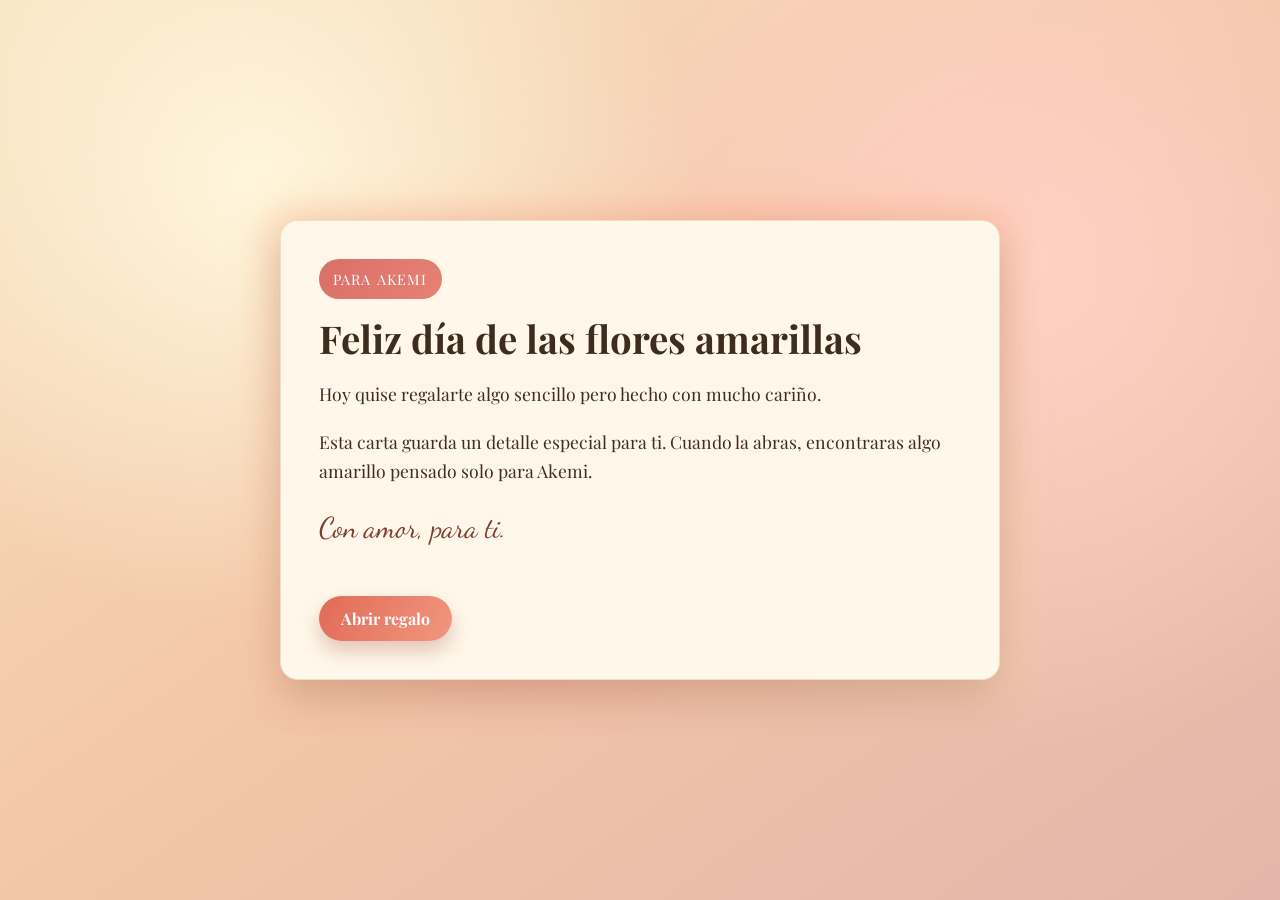
<file: index.html>
<!doctype html>
<html lang="es">
<head>
  <meta charset="UTF-8" />
  <meta name="viewport" content="width=device-width, initial-scale=1.0" />
  <title>Carta para Akemi</title>
  <link rel="preconnect" href="https://fonts.googleapis.com" />
  <link rel="preconnect" href="https://fonts.gstatic.com" crossorigin />
  <link href="https://fonts.googleapis.com/css2?family=Playfair+Display:wght@500;700&family=Dancing+Script:wght@600;700&display=swap" rel="stylesheet" />
  <link rel="stylesheet" href="styles.css" />
</head>
<body class="letter-page">
  <main class="letter-wrapper">
    <section class="envelope-glow" aria-hidden="true"></section>

    <article class="letter-card">
      <p class="seal">Para Akemi</p>
      <h1>Feliz día de las flores amarillas</h1>

      <p>
        Hoy quise regalarte algo sencillo pero hecho con mucho cariño.
      </p>
      <p>
        Esta carta guarda un detalle especial para ti. Cuando la abras,
        encontraras algo amarillo pensado solo para Akemi.
      </p>
      <p class="signature">Con amor, para ti.</p>

      <a class="open-gift" href="flores.html">Abrir regalo</a>
    </article>
  </main>
</body>
</html>
</file>
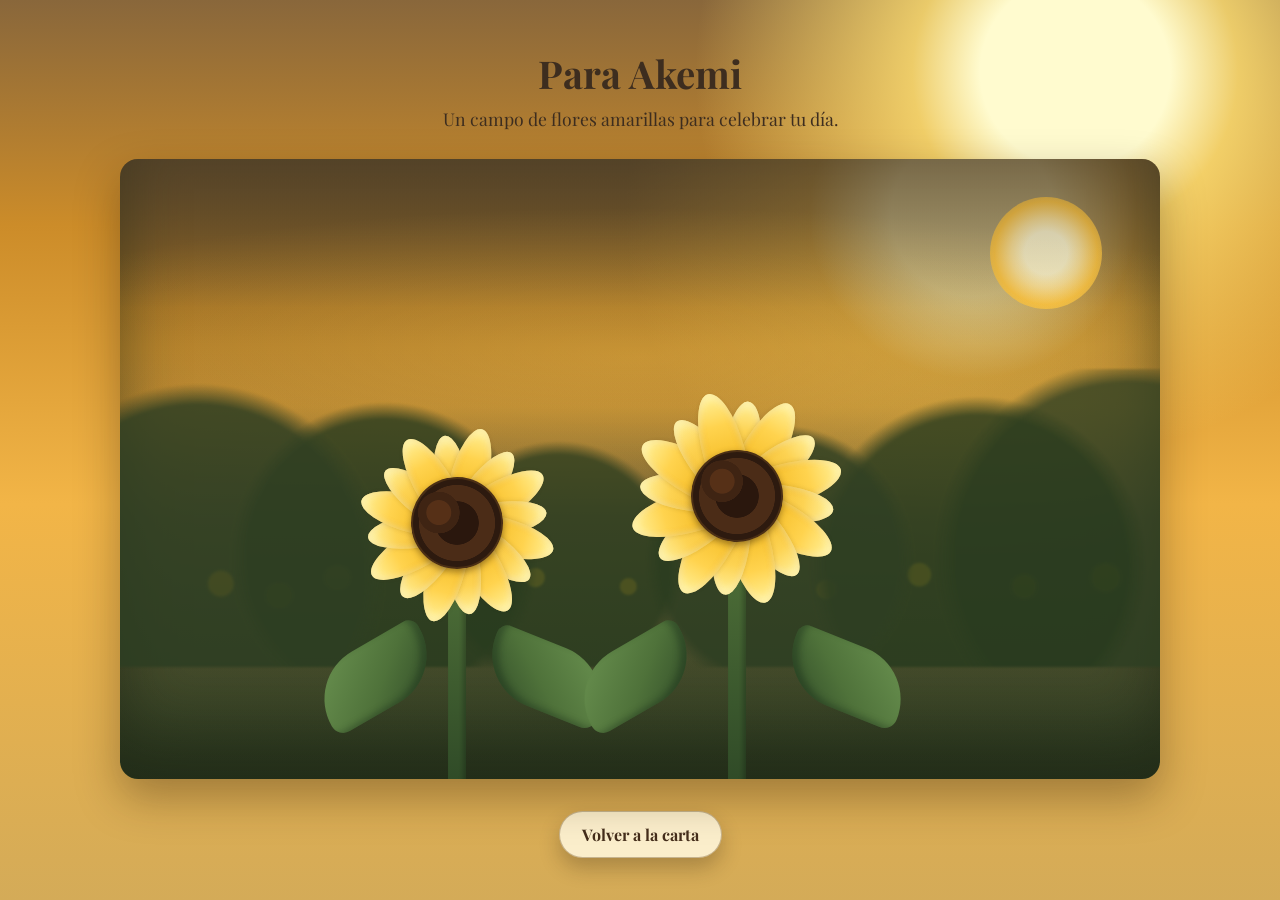
<file: flores.html>
<!doctype html>
<html lang="es">
<head>
  <meta charset="UTF-8" />
  <meta name="viewport" content="width=device-width, initial-scale=1.0" />
  <title>Flores amarillas para Akemi</title>
  <link rel="preconnect" href="https://fonts.googleapis.com" />
  <link rel="preconnect" href="https://fonts.gstatic.com" crossorigin />
  <link href="https://fonts.googleapis.com/css2?family=Playfair+Display:wght@600;700&family=Dancing+Script:wght@600;700&display=swap" rel="stylesheet" />
  <link rel="stylesheet" href="styles.css" />
</head>
<body class="flowers-page">
  <main class="garden">
    <header class="garden-header">
      <h1>Para Akemi</h1>
      <p>Un campo de flores amarillas para celebrar tu día.</p>
    </header>

    <section class="flower-scene" aria-label="Campo de girasoles al atardecer">
      <div class="sun"></div>
      <div class="haze"></div>
      <div class="distant-field"></div>

      <article class="hero-flower hero-left">
        <div class="stem"></div>
        <div class="leaf leaf-left"></div>
        <div class="leaf leaf-right"></div>
        <div class="bloom">
          <div class="petals" aria-hidden="true">
            <span class="petal p1"></span><span class="petal p2"></span><span class="petal p3"></span><span class="petal p4"></span>
            <span class="petal p5"></span><span class="petal p6"></span><span class="petal p7"></span><span class="petal p8"></span>
            <span class="petal p9"></span><span class="petal p10"></span><span class="petal p11"></span><span class="petal p12"></span>
            <span class="petal p13"></span><span class="petal p14"></span><span class="petal p15"></span><span class="petal p16"></span>
          </div>
          <div class="disk"></div>
        </div>
      </article>

      <article class="hero-flower hero-right">
        <div class="stem"></div>
        <div class="leaf leaf-left"></div>
        <div class="leaf leaf-right"></div>
        <div class="bloom">
          <div class="petals" aria-hidden="true">
            <span class="petal p1"></span><span class="petal p2"></span><span class="petal p3"></span><span class="petal p4"></span>
            <span class="petal p5"></span><span class="petal p6"></span><span class="petal p7"></span><span class="petal p8"></span>
            <span class="petal p9"></span><span class="petal p10"></span><span class="petal p11"></span><span class="petal p12"></span>
            <span class="petal p13"></span><span class="petal p14"></span><span class="petal p15"></span><span class="petal p16"></span>
          </div>
          <div class="disk"></div>
        </div>
      </article>
    </section>

    <a class="back-link" href="index.html">Volver a la carta</a>
  </main>
</body>
</html>
</file>
<file: styles.css>
:root {
  --ink: #3d2d1f;
  --paper: #fff8ea;
  --paper-edge: #f0dfc8;
  --rose: #f7b5a7;
  --rose-deep: #d87068;
  --gold: #ffc533;
  --gold-deep: #e8a900;
  --leaf: #2c7a57;
  --sky-1: #fff0b8;
  --sky-2: #ffd56f;
}

* {
  box-sizing: border-box;
}

body {
  margin: 0;
  min-height: 100vh;
  color: var(--ink);
}

.letter-page {
  font-family: "Playfair Display", serif;
  display: grid;
  place-items: center;
  background:
    radial-gradient(circle at 20% 20%, #fff6dc 0%, transparent 35%),
    radial-gradient(circle at 80% 30%, #ffd1c6 0%, transparent 40%),
    linear-gradient(145deg, #f7e2bf 0%, #f3c6a7 50%, #e5b5ab 100%);
  padding: 20px;
}

.letter-wrapper {
  position: relative;
  width: min(720px, 100%);
}

.envelope-glow {
  position: absolute;
  inset: -14px;
  border-radius: 22px;
  background: linear-gradient(120deg, #ffd7b4, #ffb89d, #ffd7b4);
  filter: blur(18px);
  opacity: 0.75;
}

.letter-card {
  position: relative;
  z-index: 1;
  background: repeating-linear-gradient(
      to bottom,
      var(--paper),
      var(--paper) 32px,
      #fdf2dc 33px
    );
  border: 1px solid var(--paper-edge);
  border-radius: 18px;
  padding: clamp(22px, 4vw, 38px);
  box-shadow: 0 16px 40px rgba(74, 46, 31, 0.22);
  animation: rise 0.9s ease-out;
}

.seal {
  display: inline-block;
  margin: 0 0 8px;
  padding: 8px 14px;
  border-radius: 999px;
  font-size: 0.9rem;
  letter-spacing: 0.08em;
  text-transform: uppercase;
  color: #fff;
  background: linear-gradient(120deg, var(--rose-deep), #e78174);
}

h1 {
  margin: 8px 0 14px;
  font-size: clamp(1.6rem, 4vw, 2.4rem);
  line-height: 1.2;
}

p {
  font-size: clamp(1rem, 2.4vw, 1.1rem);
  line-height: 1.7;
}

.signature {
  font-family: "Dancing Script", cursive;
  font-size: clamp(1.3rem, 4vw, 1.8rem);
  color: #7f3b2c;
  margin-top: 18px;
}

.open-gift,
.back-link {
  display: inline-block;
  margin-top: 14px;
  text-decoration: none;
  font-weight: 700;
  border-radius: 999px;
  padding: 12px 22px;
  transition: transform 0.2s ease, box-shadow 0.2s ease;
}

.open-gift {
  color: #fff;
  background: linear-gradient(120deg, #e06a57, #f2977f);
  box-shadow: 0 10px 20px rgba(150, 66, 50, 0.28);
}

.open-gift:hover,
.back-link:hover {
  transform: translateY(-2px);
}

.flowers-page {
  font-family: "Playfair Display", serif;
  background:
    radial-gradient(circle at 84% 8%, #fffbcf 0 7%, rgba(255, 224, 116, 0.82) 12%, transparent 28%),
    linear-gradient(180deg, #89673b 0%, #cc8c29 25%, #f2b547 56%, #d4ab58 100%);
  display: grid;
  place-items: center;
  overflow-x: hidden;
  padding: 16px;
}

.garden {
  width: min(1040px, 100%);
  text-align: center;
  animation: rise 1s ease-out;
}

.garden-header {
  max-width: 760px;
  margin: 0 auto;
}

.garden-header h1 {
  margin-bottom: 8px;
}

.garden-header p {
  margin-top: 0;
}

.flower-scene {
  margin: 26px auto 18px;
  width: 100%;
  min-height: 620px;
  position: relative;
  border-radius: 18px;
  overflow: hidden;
  background:
    linear-gradient(180deg, rgba(68, 52, 31, 0.58) 0%, rgba(88, 63, 23, 0.28) 24%, rgba(55, 45, 32, 0.2) 38%, rgba(68, 72, 43, 0.25) 54%, rgba(38, 56, 30, 0.66) 100%),
    radial-gradient(circle at 82% 9%, rgba(255, 249, 192, 0.92) 0 8%, rgba(255, 205, 80, 0.45) 16%, transparent 34%),
    linear-gradient(180deg, #5b4a2d 0%, #c48829 24%, #d79b34 40%, #88723e 58%, #4d5e37 100%);
  box-shadow:
    0 18px 44px rgba(43, 26, 8, 0.35),
    inset 0 -44px 62px rgba(21, 30, 14, 0.58);
}

.sun {
  position: absolute;
  top: 38px;
  right: 58px;
  width: 112px;
  height: 112px;
  border-radius: 50%;
  background: radial-gradient(circle, #fffbd8 0 27%, #ffe79f 44%, #ffc743 65%, rgba(255, 199, 67, 0.15) 100%);
  filter: blur(0.3px);
}

.haze {
  position: absolute;
  inset: 0;
  background:
    radial-gradient(1200px 250px at 50% 32%, rgba(255, 200, 78, 0.32), transparent 60%),
    linear-gradient(180deg, rgba(96, 77, 46, 0.42) 0%, transparent 30%, rgba(37, 40, 25, 0.22) 100%);
  pointer-events: none;
}

.distant-field {
  position: absolute;
  left: -6%;
  right: -6%;
  top: 210px;
  bottom: 112px;
  background:
    radial-gradient(circle at 12% 68%, rgba(45, 62, 34, 0.88) 0 16%, transparent 18%),
    radial-gradient(circle at 28% 63%, rgba(40, 59, 30, 0.84) 0 16%, transparent 18%),
    radial-gradient(circle at 43% 66%, rgba(40, 59, 30, 0.8) 0 16%, transparent 18%),
    radial-gradient(circle at 62% 64%, rgba(45, 62, 34, 0.86) 0 16%, transparent 18%),
    radial-gradient(circle at 79% 66%, rgba(40, 59, 30, 0.84) 0 16%, transparent 18%),
    radial-gradient(circle at 92% 63%, rgba(45, 62, 34, 0.82) 0 16%, transparent 18%),
    radial-gradient(circle at 14% 72%, rgba(244, 185, 34, 0.82) 0 1.1%, transparent 1.4%),
    radial-gradient(circle at 19% 76%, rgba(235, 176, 26, 0.78) 0 1.2%, transparent 1.45%),
    radial-gradient(circle at 24% 70%, rgba(246, 195, 38, 0.86) 0 1.2%, transparent 1.5%),
    radial-gradient(circle at 34% 75%, rgba(240, 182, 29, 0.8) 0 1.15%, transparent 1.4%),
    radial-gradient(circle at 41% 70%, rgba(247, 196, 40, 0.84) 0 1.2%, transparent 1.45%),
    radial-gradient(circle at 49% 73%, rgba(242, 188, 35, 0.83) 0 1.2%, transparent 1.45%),
    radial-gradient(circle at 58% 70%, rgba(248, 199, 44, 0.84) 0 1.2%, transparent 1.45%),
    radial-gradient(circle at 66% 74%, rgba(241, 181, 27, 0.8) 0 1.1%, transparent 1.35%),
    radial-gradient(circle at 74% 69%, rgba(248, 199, 40, 0.84) 0 1.2%, transparent 1.45%),
    radial-gradient(circle at 83% 73%, rgba(241, 182, 30, 0.82) 0 1.1%, transparent 1.35%),
    radial-gradient(circle at 90% 70%, rgba(246, 194, 39, 0.83) 0 1.2%, transparent 1.45%);
  filter: blur(1.2px);
  opacity: 0.96;
}

.hero-flower {
  position: absolute;
  bottom: -8px;
  width: 300px;
  height: 460px;
  transform-origin: bottom center;
  animation: sway 4.2s ease-in-out infinite;
}

.hero-left {
  left: 18%;
  animation-delay: 0.2s;
}

.hero-right {
  left: 43%;
  width: 340px;
  height: 500px;
  animation-delay: 0.7s;
}

.stem {
  position: absolute;
  left: 50%;
  bottom: 0;
  width: 18px;
  height: 290px;
  transform: translateX(-50%);
  border-radius: 999px;
  background: linear-gradient(180deg, #6b8e43 0%, #496935 38%, #2f4a27 100%);
  box-shadow: inset -3px 0 4px rgba(0, 0, 0, 0.24);
}

.hero-right .stem {
  height: 320px;
}

.leaf {
  position: absolute;
  bottom: 76px;
  width: 125px;
  height: 68px;
  border-radius: 100px 20px 100px 24px;
  background:
    linear-gradient(140deg, #6b9351 0%, #4f723a 56%, #2f4a27 100%);
  box-shadow: inset -6px -3px 6px rgba(19, 35, 20, 0.34);
}

.leaf-left {
  left: 6px;
  transform: rotate(-30deg);
}

.leaf-right {
  right: -2px;
  transform: scaleX(-1) rotate(-22deg);
}

.bloom {
  position: absolute;
  left: 50%;
  top: 86px;
  width: 220px;
  height: 220px;
  transform: translateX(-50%) rotate(-8deg);
}

.hero-right .bloom {
  width: 246px;
  height: 246px;
  transform: translateX(-50%) rotate(7deg);
}

.petals {
  position: absolute;
  inset: 0;
  pointer-events: none;
}

.petal {
  position: absolute;
  left: 50%;
  top: 50%;
  width: 38px;
  height: 110px;
  border-radius: 55% 55% 42% 42%;
  transform-origin: 50% 90%;
  background:
    linear-gradient(180deg, #fff19a 0%, #ffd34e 28%, #f4ba21 66%, #de9800 100%);
  box-shadow:
    inset 0 -7px 10px rgba(165, 95, 4, 0.24),
    inset 0 6px 6px rgba(255, 243, 176, 0.7),
    0 3px 5px rgba(75, 48, 10, 0.2);
}

.petal:nth-child(odd) {
  width: 34px;
  height: 100px;
  filter: saturate(0.96);
}

.p1 { transform: translate(-50%, -88%) rotate(0deg); }
.p2 { transform: translate(-50%, -88%) rotate(22.5deg); }
.p3 { transform: translate(-50%, -88%) rotate(45deg); }
.p4 { transform: translate(-50%, -88%) rotate(67.5deg); }
.p5 { transform: translate(-50%, -88%) rotate(90deg); }
.p6 { transform: translate(-50%, -88%) rotate(112.5deg); }
.p7 { transform: translate(-50%, -88%) rotate(135deg); }
.p8 { transform: translate(-50%, -88%) rotate(157.5deg); }
.p9 { transform: translate(-50%, -88%) rotate(180deg); }
.p10 { transform: translate(-50%, -88%) rotate(202.5deg); }
.p11 { transform: translate(-50%, -88%) rotate(225deg); }
.p12 { transform: translate(-50%, -88%) rotate(247.5deg); }
.p13 { transform: translate(-50%, -88%) rotate(270deg); }
.p14 { transform: translate(-50%, -88%) rotate(292.5deg); }
.p15 { transform: translate(-50%, -88%) rotate(315deg); }
.p16 { transform: translate(-50%, -88%) rotate(337.5deg); }

.hero-right .petal {
  width: 42px;
  height: 120px;
}

.hero-right .petal:nth-child(odd) {
  width: 37px;
  height: 108px;
}

.disk {
  position: absolute;
  left: 50%;
  top: 50%;
  width: 92px;
  height: 92px;
  transform: translate(-50%, -50%);
  border-radius: 50%;
  background:
    radial-gradient(circle at 32% 36%, #563017 0 14%, #3f2413 15% 24%, transparent 24.5%),
    radial-gradient(circle, #2a170d 0 33%, #4b2c17 34% 58%, #2d1a0f 59% 72%, #1d1009 73% 100%);
  box-shadow:
    inset 0 0 0 2px rgba(118, 78, 30, 0.42),
    0 3px 7px rgba(28, 17, 9, 0.42);
}

.back-link {
  background: rgba(255, 248, 220, 0.88);
  color: #452e1b;
  border: 1px solid rgba(100, 70, 29, 0.35);
  box-shadow: 0 10px 20px rgba(34, 23, 11, 0.25);
}

@media (max-width: 900px) {
  .flower-scene {
    min-height: 560px;
  }

  .hero-left {
    left: 10%;
  }

  .hero-right {
    left: 46%;
  }
}

@keyframes rise {
  from {
    opacity: 0;
    transform: translateY(16px) scale(0.98);
  }
  to {
    opacity: 1;
    transform: translateY(0) scale(1);
  }
}

@keyframes sway {
  0%,
  100% {
    transform: rotate(-1.8deg);
  }
  50% {
    transform: rotate(2.1deg);
  }
}

@media (max-width: 700px) {
  .letter-page {
    padding: 14px;
  }

  .letter-card {
    border-radius: 16px;
    box-shadow: 0 12px 30px rgba(74, 46, 31, 0.18);
  }

  .open-gift,
  .back-link {
    width: 100%;
    text-align: center;
    padding: 12px 18px;
  }

  .flowers-page {
    place-items: start center;
    padding: 10px;
  }

  .garden-header p {
    line-height: 1.5;
    padding: 0 6px;
  }

  .flower-scene {
    margin-top: 18px;
    min-height: 520px;
    border-radius: 14px;
  }

  .sun {
    right: 24px;
    top: 24px;
    width: 88px;
    height: 88px;
  }

  .hero-flower {
    height: 410px;
    width: 230px;
  }

  .hero-left {
    left: 2%;
  }

  .hero-right {
    left: 48%;
    width: 250px;
    height: 430px;
  }

  .stem {
    width: 14px;
    height: 250px;
  }

  .hero-right .stem {
    height: 270px;
  }

  .leaf {
    width: 90px;
    height: 52px;
    bottom: 64px;
  }

  .bloom {
    width: 165px;
    height: 165px;
    top: 112px;
  }

  .hero-right .bloom {
    width: 182px;
    height: 182px;
  }

  .disk {
    width: 68px;
    height: 68px;
  }

  .petal {
    width: 28px;
    height: 82px;
  }

  .petal:nth-child(odd) {
    width: 25px;
    height: 74px;
  }

  .hero-right .petal {
    width: 30px;
    height: 88px;
  }

  .hero-right .petal:nth-child(odd) {
    width: 27px;
    height: 78px;
  }
}

@media (max-width: 520px) {
  .letter-wrapper {
    width: 100%;
  }

  .envelope-glow {
    inset: -8px;
    filter: blur(12px);
  }

  .letter-card {
    padding: 18px 14px;
  }

  .flower-scene {
    min-height: 470px;
  }

  .sun {
    top: 16px;
    right: 14px;
    width: 74px;
    height: 74px;
  }

  .distant-field {
    top: 190px;
    bottom: 92px;
  }

  .hero-flower {
    width: 190px;
    height: 350px;
  }

  .hero-left {
    left: -12px;
  }

  .hero-right {
    left: calc(50% - 6px);
    width: 200px;
    height: 365px;
  }

  .stem {
    width: 12px;
    height: 220px;
  }

  .hero-right .stem {
    height: 235px;
  }

  .leaf {
    width: 74px;
    height: 42px;
    bottom: 58px;
  }

  .bloom {
    width: 140px;
    height: 140px;
    top: 96px;
  }

  .hero-right .bloom {
    width: 152px;
    height: 152px;
  }

  .disk {
    width: 58px;
    height: 58px;
  }

  .petal {
    width: 23px;
    height: 68px;
  }

  .petal:nth-child(odd) {
    width: 20px;
    height: 60px;
  }

  .hero-right .petal {
    width: 25px;
    height: 72px;
  }

  .hero-right .petal:nth-child(odd) {
    width: 22px;
    height: 64px;
  }
}

@media (max-width: 400px) {
  .letter-page {
    padding: 10px;
  }

  .flower-scene {
    min-height: 430px;
  }

  .hero-flower {
    width: 165px;
    height: 320px;
  }

  .hero-left {
    left: -18px;
  }

  .hero-right {
    left: calc(50% - 10px);
    width: 175px;
    height: 335px;
  }

  .stem {
    height: 198px;
  }

  .hero-right .stem {
    height: 210px;
  }

  .bloom {
    width: 126px;
    height: 126px;
    top: 90px;
  }

  .hero-right .bloom {
    width: 134px;
    height: 134px;
  }
}
</file>
